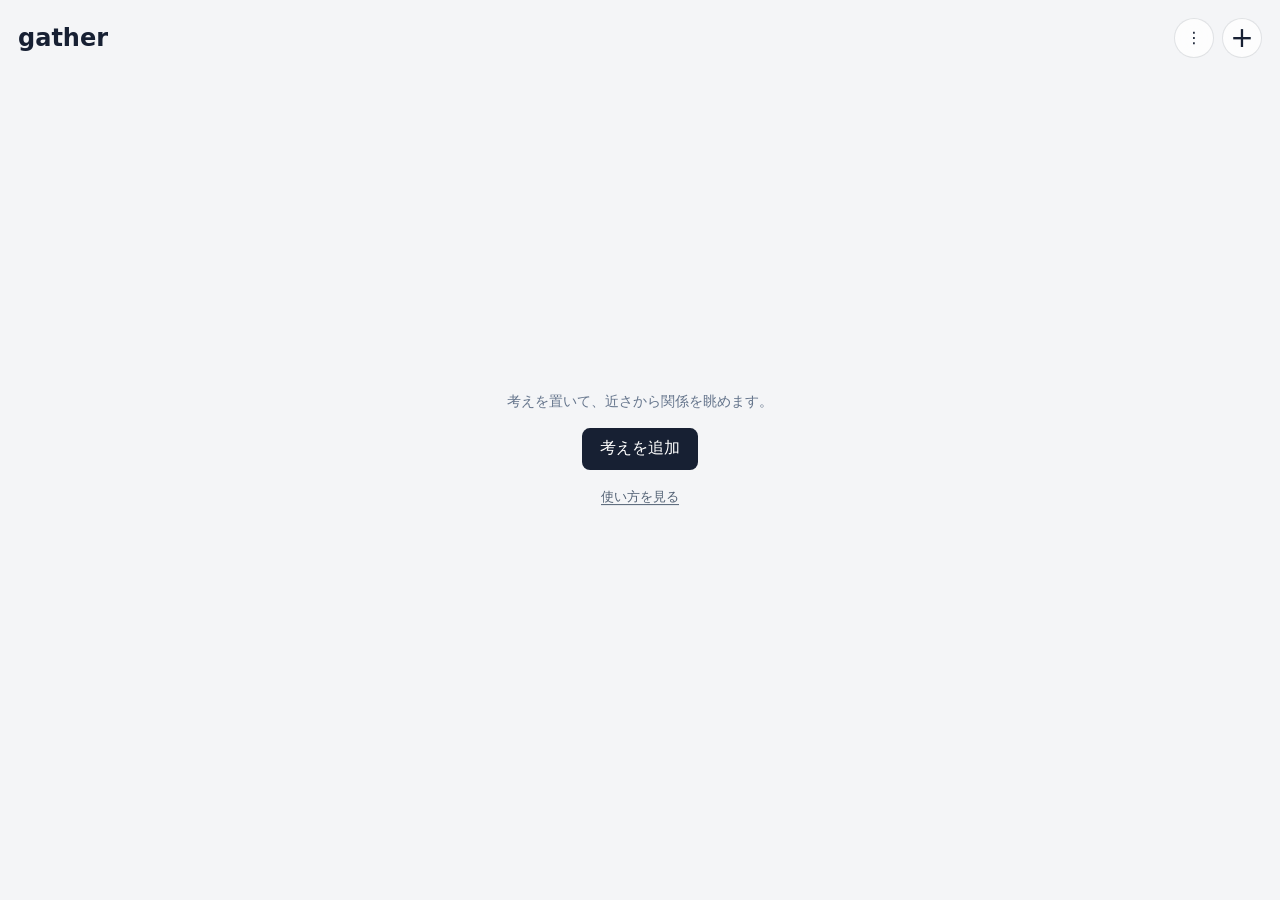
<file: index.html>
<!doctype html>
<html lang="ja">
  <head>
    <meta charset="UTF-8" />
    <meta name="viewport" content="width=device-width, initial-scale=1.0, viewport-fit=cover" />
    <meta name="theme-color" content="#f4f5f7" />
    <meta name="apple-mobile-web-app-capable" content="yes" />
    <meta name="apple-mobile-web-app-status-bar-style" content="default" />
    <meta name="description" content="思考を円で表示し、似た考えが近づき相反する考えが離れる様子を眺めるアプリ。" />
    <meta property="og:title" content="gather" />
    <meta property="og:description" content="思考を円で表示し、似た考えが近づき相反する考えが離れる様子を眺めるアプリ。" />
    <meta property="og:url" content="https://junkoma2.github.io/gather/" />
    <meta property="og:type" content="website" />
    <title>gather</title>
    <link rel="stylesheet" href="./styles.css" />
  </head>
  <body>
    <main class="app-shell">
      <header class="app-header">
        <h1>gather</h1>
        <div class="header-actions">
          <div class="menu-wrapper">
            <button id="menu-button" class="icon-button" type="button" aria-label="メニューを開く" aria-expanded="false" aria-haspopup="true">⋮</button>
            <div class="action-menu" role="menu" hidden>
              <div class="blend-control">
                <button id="blend-mode" class="action-menu-item" type="button" role="menuitem" aria-label="2つの円を選んで色を近づける" aria-describedby="blend-help">つなぐ</button>
                <p id="blend-help" class="blend-help">2つの円を順番に選ぶと、最初の円の色が次の円へ近づきます。</p>
                <div class="blend-strength-row">
                  <span class="blend-strength-label">強さ</span>
                  <input id="blend-strength" type="range" min="1" max="100" value="30" aria-label="近づける強さ" />
                </div>
              </div>
              <button id="open-help" type="button" role="menuitem">使い方</button>
              <button id="check-update" type="button" role="menuitem" aria-label="更新を確認">更新を確認</button>
              <button id="export-data" type="button" role="menuitem" aria-label="エクスポート">エクスポート</button>
              <button id="import-data" type="button" role="menuitem" aria-label="インポート">インポート</button>
              <p class="app-version">バージョン <span data-app-version></span></p>
            </div>
          </div>
          <input id="import-file" type="file" accept="application/json" hidden />
          <button id="add-thought" class="icon-button add-button" type="button" aria-label="考えを追加">
            +
          </button>
        </div>
      </header>

      <section class="canvas-panel" aria-label="思考の場">
        <canvas id="gather-canvas" role="img" aria-label="思考の配置図"></canvas>
        <div id="empty-state" class="empty-state">
          <p>考えを置いて、近さから関係を眺めます。</p>
          <button id="empty-state-add" type="button">考えを追加</button>
          <button id="empty-state-help" class="text-button" type="button">使い方を見る</button>
        </div>
        <p id="empty-state-message" class="visually-hidden" aria-live="polite">考えがまだありません。考えを追加できます。</p>
        <div id="thoughts-a11y" class="visually-hidden" aria-live="polite" aria-atomic="true"></div>
        <ul id="thought-list-sr" class="visually-hidden" aria-label="登録済みの考え一覧" aria-live="polite"></ul>
      </section>
    </main>

    <dialog id="thought-dialog" class="thought-dialog">
      <form id="thought-form" class="thought-form">
        <div class="dialog-header">
          <h2 id="dialog-title">考えを追加</h2>
          <button id="close-dialog" class="icon-button" type="button" aria-label="閉じる">×</button>
        </div>

        <label>
          <span>名前</span>
          <input id="title-input" type="text" maxlength="24" placeholder="考えの名前" required />
        </label>

        <label>
          <span>メモ</span>
          <textarea id="note-input" maxlength="240" placeholder="少しだけ残す"></textarea>
        </label>


        <details id="appearance-details" class="appearance-details">
          <summary class="appearance-summary">色・大きさを調整<span class="optional-tag">任意</span></summary>
          <div class="appearance-details-body">
            <fieldset class="color-fieldset">
              <legend>色</legend>
              <div class="rgb-sliders">
                <label class="rgb-label">
                  <span>R</span>
                  <input id="color-r" type="range" min="0" max="255" value="127" class="rgb-slider rgb-r" aria-label="赤（Red）" />
                  <output id="color-r-value" class="rgb-value">127</output>
                </label>
                <label class="rgb-label">
                  <span>G</span>
                  <input id="color-g" type="range" min="0" max="255" value="183" class="rgb-slider rgb-g" aria-label="緑（Green）" />
                  <output id="color-g-value" class="rgb-value">183</output>
                </label>
                <label class="rgb-label">
                  <span>B</span>
                  <input id="color-b" type="range" min="0" max="255" value="190" class="rgb-slider rgb-b" aria-label="青（Blue）" />
                  <output id="color-b-value" class="rgb-value">190</output>
                </label>
              </div>
              <div class="color-preview-row">
                <span class="color-preview-swatch" id="color-preview-swatch"></span>
              </div>
              <input id="color-input" type="color" value="#7fb7be" hidden />
            </fieldset>

            <div class="size-field">
              <span>大きさ</span>
              <div class="size-slider-row">
                <input id="size-input" type="range" min="18" max="64" value="32" />
                <svg id="size-preview" class="size-preview" viewBox="0 0 64 64" width="64" height="64" aria-hidden="true">
                  <circle id="size-preview-circle" cx="32" cy="32" r="16" fill="#7fb7be" opacity="0.72" />
                </svg>
              </div>
              <div class="size-labels" aria-hidden="true">
                <span>小</span>
                <span>大</span>
              </div>
            </div>
          </div>
        </details>

        <div class="dialog-actions">
          <button id="delete-thought" class="secondary-button danger-button" type="button">削除</button>
          <button id="duplicate-thought" class="secondary-button" type="button" hidden>複製</button>
          <button id="save-thought" type="submit">保存</button>
        </div>
      </form>
    </dialog>

    <!-- 円タップ時アクションメニュー -->
    <div id="circle-action-menu" class="circle-action-menu" hidden role="menu" aria-label="円のアクション">
      <button id="circle-edit" type="button" role="menuitem">編集</button>
      <button id="circle-delete" type="button" role="menuitem" class="danger">削除</button>
    </div>

    <!-- ドラッグ重なり時「つなぐ」ポップアップ -->
    <div id="blend-popup" class="blend-popup" hidden role="dialog" aria-label="色をつなぐ">
      <span class="blend-popup-label">色を近づけますか？</span>
      <div class="blend-popup-actions">
        <button id="blend-popup-confirm" type="button">つなぐ</button>
        <button id="blend-popup-cancel" type="button" class="secondary">キャンセル</button>
      </div>
    </div>

    <!-- 確認ダイアログ（window.confirm の代替） -->
    <dialog id="help-dialog" class="help-dialog" aria-labelledby="help-dialog-title">
      <div class="dialog-header">
        <h2 id="help-dialog-title">使い方</h2>
        <button id="close-help" class="icon-button" type="button" aria-label="使い方を閉じる">×</button>
      </div>
      <div class="help-content">
        <section><h3>考えを置く</h3><p>右上の＋から考えを追加します。円はドラッグして、気になる位置へ動かせます。</p></section>
        <section><h3>近さを眺める</h3><p>色が近い考え同士は引き合い、色が離れた考え同士は遠ざかります。動きながら変わる関係を眺めてみてください。</p></section>
        <section><h3>考えをつなぐ</h3><p>メニューの「つなぐ」で2つの円を順番に選ぶと、最初の円の色が次の円へ近づきます。強さも調整できます。</p></section>
      </div>
    </dialog>

    <dialog id="confirm-dialog" class="confirm-dialog">
      <p id="confirm-dialog-message"></p>
      <div class="confirm-dialog-actions">
        <button id="confirm-dialog-cancel" type="button" class="secondary-button">キャンセル</button>
        <button id="confirm-dialog-ok" type="button" class="danger-button">OK</button>
      </div>
    </dialog>

    <p id="status-message" class="status-message" role="status" aria-live="polite"></p>
    <script src="./version.js"></script>
    <script src="./dataIntegrity.js"></script>
    <script src="./script.js"></script>
  </body>
</html>
</file>
<file: styles.css>
:root {
  color-scheme: light;
  font-family:
    "Hiragino Kaku Gothic ProN",
    "Yu Gothic",
    "Noto Sans JP",
    system-ui,
    sans-serif;
  color: #172033;
  background: #f4f5f7;
}

* {
  box-sizing: border-box;
  -webkit-user-select: none;
  user-select: none;
}

html,
body {
  width: 100%;
  min-height: 100%;
  background: #f4f5f7;
}

body {
  margin: 0;
  background: #f4f5f7;
}

button,
input,
textarea {
  font: inherit;
}

input,
textarea {
  -webkit-user-select: text;
  user-select: text;
}

button {
  cursor: pointer;
}

/* キーボード操作時のフォーカスリング (#36) */
:focus-visible {
  outline: 2px solid #172033;
  outline-offset: 2px;
  border-radius: 4px;
}

/* タッチ操作時はフォーカスリングを非表示 */
:focus:not(:focus-visible) {
  outline: none;
}

.app-shell {
  position: relative;
  min-height: 100svh;
  overflow: hidden;
}

.app-header {
  position: absolute;
  z-index: 2;
  top: calc(18px + env(safe-area-inset-top, 0px));
  left: calc(18px + env(safe-area-inset-left, 0px));
  right: calc(18px + env(safe-area-inset-right, 0px));
  display: flex;
  align-items: center;
  justify-content: space-between;
  pointer-events: none;
}

.header-actions {
  display: flex;
  align-items: center;
  gap: 8px;
  flex-shrink: 0;
  pointer-events: auto;
}

.blend-control {
  display: flex;
  flex-direction: column;
  gap: 0;
  border-bottom: 1px solid rgba(23, 32, 51, 0.06);
}

.action-menu-item {
  width: 100%;
  padding: 10px 14px;
  border: 0;
  border-radius: 0;
  background: transparent;
  color: #172033;
  font-size: 13px;
  text-align: left;
  cursor: pointer;
}

.action-menu-item:hover {
  background: rgba(23, 32, 51, 0.06);
}

.action-menu-item.is-active {
  color: #fff;
  background: #172033;
}

.blend-strength-row {
  display: flex;
  align-items: center;
  gap: 8px;
  padding: 0 14px 10px;
}

.blend-strength-label {
  font-size: 12px;
  color: #64748b;
  white-space: nowrap;
  flex-shrink: 0;
}

#blend-strength {
  flex: 1;
  min-width: 0;
  height: 4px;
  accent-color: #172033;
  cursor: pointer;
}

.app-header h1 {
  margin: 0;
  font-size: 24px;
  letter-spacing: 0;
  min-width: 0;
}

.icon-button {
  display: inline-grid;
  width: 40px;
  height: 40px;
  place-items: center;
  border: 1px solid rgba(23, 32, 51, 0.12);
  border-radius: 999px;
  background: rgba(255, 255, 255, 0.76);
  color: #172033;
  line-height: 1;
  backdrop-filter: blur(12px);
}

.icon-button:focus-visible {
  border-radius: 999px;
}

.add-button {
  font-size: 28px;
}

.text-button {
  width: auto;
  min-width: 40px;
  padding: 0 10px;
  border-radius: 999px;
  font-size: 13px;
}

.icon-button.is-active {
  background: #172033;
  color: #fff;
  border-color: #172033;
}

.menu-wrapper {
  position: relative;
}

.action-menu {
  position: absolute;
  top: calc(100% + 6px);
  right: 0;
  z-index: 10;
  display: flex;
  flex-direction: column;
  width: min(260px, calc(100vw - 24px));
  border: 1px solid rgba(23, 32, 51, 0.12);
  border-radius: 10px;
  background: rgba(255, 255, 255, 0.96);
  backdrop-filter: blur(12px);
  overflow: hidden;
  box-shadow: 0 8px 24px rgba(23, 32, 51, 0.12);
}

.action-menu[hidden] {
  display: none;
}

.action-menu button {
  width: 100%;
  padding: 10px 14px;
  border: 0;
  border-radius: 0;
  background: transparent;
  color: #172033;
  font-size: 13px;
  text-align: left;
}

.action-menu button:hover {
  background: rgba(23, 32, 51, 0.06);
}

.blend-help {
  margin: -2px 14px 10px;
  color: #64748b;
  font-size: 12px;
  line-height: 1.55;
}

.action-menu .app-version {
  margin: 0;
  border-top: 1px solid rgba(23, 32, 51, 0.06);
  color: #94a3b8;
  font-size: 11px;
  padding: 8px 14px;
  text-align: left;
}

.canvas-panel {
  position: relative;
  min-height: 100svh;
}

#gather-canvas {
  display: block;
  width: 100%;
  height: 100svh;
  touch-action: none;
}

.empty-state {
  position: absolute;
  z-index: 1;
  top: 50%;
  left: 50%;
  display: grid;
  justify-items: center;
  gap: 14px;
  width: min(320px, calc(100% - 48px));
  text-align: center;
  transform: translate(-50%, -50%);
}

.empty-state p {
  margin: 0;
  color: #64748b;
  font-size: 14px;
  line-height: 1.7;
}

.empty-state button {
  min-height: 42px;
  padding: 0 18px;
  border: 0;
  border-radius: 8px;
  background: #172033;
  color: #fff;
}

.empty-state .text-button {
  min-height: auto;
  padding: 4px 8px;
  background: transparent;
  color: #526174;
  text-decoration: underline;
  text-underline-offset: 3px;
}

.help-dialog {
  width: min(440px, calc(100% - 32px));
  max-height: min(640px, calc(100svh - 32px));
  margin: auto;
  border: 0;
  border-radius: 16px;
  background: #fff;
  color: #172033;
  padding: 20px;
  box-shadow: 0 24px 60px rgba(23, 32, 51, 0.2);
}

.help-dialog::backdrop {
  background: rgba(23, 32, 51, 0.32);
  backdrop-filter: blur(2px);
}

.help-content {
  display: grid;
  gap: 20px;
  margin-top: 18px;
}

.help-content section {
  display: grid;
  gap: 6px;
}

.help-content h3,
.help-content p {
  margin: 0;
}

.help-content h3 {
  font-size: 15px;
}

.help-content p {
  color: #526174;
  font-size: 14px;
  line-height: 1.75;
}


/* ボトムシートダイアログ */
.thought-dialog {
  position: fixed;
  bottom: 0;
  left: 0;
  right: 0;
  top: auto;
  width: 100%;
  max-width: 480px;
  margin: 0 auto;
  border: 0;
  border-radius: 16px 16px 0 0;
  padding: 0;
  background: rgba(255, 255, 255, 0.98);
  box-shadow: 0 -8px 32px rgba(23, 32, 51, 0.12);
  max-height: 90svh;
  overflow-y: auto;
  padding-bottom: env(safe-area-inset-bottom, 0px);
}

.thought-dialog::backdrop {
  background: rgba(23, 32, 51, 0.16);
  backdrop-filter: blur(3px);
}

.thought-form {
  display: grid;
  gap: 16px;
  padding: 18px 18px 20px;
}

.dialog-header {
  display: flex;
  align-items: center;
  justify-content: space-between;
  gap: 12px;
}

.dialog-header h2 {
  margin: 0;
  font-size: 18px;
  letter-spacing: 0;
}

.thought-form label,
.color-fieldset {
  display: grid;
  gap: 7px;
  margin: 0;
  color: #64748b;
  font-size: 14px;
}

.thought-form input[type="text"],
.thought-form textarea {
  width: 100%;
  border: 1px solid #d8dde5;
  border-radius: 8px;
  background: #fff;
  color: #172033;
}

.thought-form input[type="text"] {
  min-height: 42px;
  padding: 0 12px;
}

.thought-form textarea {
  min-height: 96px;
  resize: vertical;
  padding: 12px;
}

.appearance-details {
  margin: 0;
}

.appearance-summary {
  display: flex;
  align-items: center;
  gap: 6px;
  list-style: none;
  color: #64748b;
  font-size: 14px;
  cursor: pointer;
  user-select: none;
}

.appearance-summary::-webkit-details-marker {
  display: none;
}

.appearance-summary::before {
  content: '';
  width: 6px;
  height: 6px;
  border-right: 1.5px solid #94a3b8;
  border-bottom: 1.5px solid #94a3b8;
  transform: rotate(-45deg);
  transition: transform 160ms ease;
}

.appearance-details[open] .appearance-summary::before {
  transform: rotate(45deg);
}

.optional-tag {
  padding: 1px 7px;
  border-radius: 999px;
  background: #eef1f5;
  color: #94a3b8;
  font-size: 11px;
}

.appearance-details-body {
  display: grid;
  gap: 16px;
  margin-top: 14px;
}

.color-fieldset {
  border: 0;
  padding: 0;
}

.color-fieldset legend {
  padding: 0;
}

/* RGBスライダー */
.rgb-sliders {
  display: grid;
  gap: 10px;
}

.rgb-label {
  display: grid;
  grid-template-columns: 14px 1fr 28px;
  align-items: center;
  gap: 8px;
  color: #64748b;
  font-size: 13px;
  font-weight: 600;
}

.rgb-value {
  text-align: right;
  font-size: 12px;
  color: #94a3b8;
  font-variant-numeric: tabular-nums;
}

.rgb-slider {
  -webkit-appearance: none;
  appearance: none;
  height: 6px;
  border-radius: 999px;
  background: var(--slider-bg, #d8dde5);
  outline: none;
  cursor: pointer;
}

.rgb-slider::-webkit-slider-thumb {
  -webkit-appearance: none;
  appearance: none;
  width: 18px;
  height: 18px;
  border-radius: 999px;
  background: #fff;
  border: 2px solid rgba(23, 32, 51, 0.4);
  cursor: pointer;
  box-shadow: 0 1px 4px rgba(23, 32, 51, 0.16);
}

.rgb-slider::-moz-range-thumb {
  width: 18px;
  height: 18px;
  border-radius: 999px;
  background: #fff;
  border: 2px solid rgba(23, 32, 51, 0.4);
  cursor: pointer;
  box-shadow: 0 1px 4px rgba(23, 32, 51, 0.16);
}

.color-preview-row {
  display: flex;
  align-items: center;
  gap: 8px;
  margin-top: 4px;
}

.color-preview-swatch {
  display: block;
  width: 32px;
  height: 32px;
  border-radius: 999px;
  border: 2px solid rgba(23, 32, 51, 0.08);
  background: #7fb7be;
}

.size-field {
  display: grid;
  gap: 7px;
  color: #64748b;
  font-size: 14px;
}

.size-slider-row {
  display: flex;
  align-items: center;
  gap: 10px;
}

.size-preview {
  flex-shrink: 0;
  overflow: visible;
}

#size-input {
  -webkit-appearance: none;
  appearance: none;
  flex: 1;
  height: 6px;
  border-radius: 999px;
  background: linear-gradient(to right, #b8cfe0 0%, #4a7fa5 100%);
  outline: none;
  cursor: pointer;
}

#size-input::-webkit-slider-thumb {
  -webkit-appearance: none;
  appearance: none;
  width: 18px;
  height: 18px;
  border-radius: 999px;
  background: #fff;
  border: 2px solid #172033;
  cursor: pointer;
}

#size-input::-moz-range-thumb {
  width: 18px;
  height: 18px;
  border-radius: 999px;
  background: #fff;
  border: 2px solid #172033;
  cursor: pointer;
}

.size-labels {
  display: flex;
  justify-content: space-between;
  font-size: 12px;
  color: #94a3b8;
}

.dialog-actions {
  display: flex;
  justify-content: flex-end;
  gap: 10px;
}

.thought-form button[type="submit"],
.secondary-button {
  min-height: 42px;
  border: 0;
  border-radius: 8px;
  padding: 0 14px;
}

.thought-form button[type="submit"] {
  background: #172033;
  color: #fff;
}

.secondary-button {
  background: #eef1f5;
  color: #334155;
}

.danger-button {
  margin-right: auto;
  color: #9f2430;
}

.status-message {
  position: fixed;
  right: 16px;
  bottom: calc(16px + env(safe-area-inset-bottom, 0px));
  z-index: 3;
  margin: 0;
  min-height: 38px;
  border-radius: 8px;
  background: #172033;
  color: #fff;
  padding: 10px 14px;
  opacity: 0;
  pointer-events: none;
  transform: translateY(8px);
  transition: opacity 160ms ease, transform 160ms ease;
}

.status-message:not(:empty) {
  opacity: 1;
  transform: translateY(0);
}




.visually-hidden {
  position: absolute;
  width: 1px;
  height: 1px;
  padding: 0;
  margin: -1px;
  overflow: hidden;
  clip: rect(0, 0, 0, 0);
  white-space: nowrap;
  border: 0;
}

.pull-indicator.complete {
  color: #172033;
}

.pull-indicator.refreshing {
  height: 56px;
  opacity: 1;
  transition: height 0.2s ease, opacity 0.2s ease;
}

.pull-indicator.returning {
  opacity: 0;
  transition: height 0.7s cubic-bezier(0.4, 0, 0.6, 1), opacity 0.7s cubic-bezier(0.4, 0, 0.6, 1);
}

.pull-arrow {
  transition: transform 0.2s ease;
}

.pull-arrow.flip {
  transform: rotate(180deg);
}

@keyframes pull-spin {
  to { transform: rotate(360deg); }
}

.pull-spin {
  animation: pull-spin 0.8s linear infinite;
}

@keyframes pull-check-in {
  from { opacity: 0; transform: scale(0.6); }
  to   { opacity: 1; transform: scale(1); }
}

.pull-check {
  animation: pull-check-in 0.2s cubic-bezier(0.2, 0.8, 0.2, 1) both;
}

@media (prefers-reduced-motion: reduce) {
  .pull-indicator.refreshing,
  .pull-indicator.returning {
    transition: none;
  }

  .pull-spin,
  .pull-check {
    animation: none;
  }

  .pull-arrow {
    transition: none;
  }
}


.visually-hidden {
  position: absolute;
  width: 1px;
  height: 1px;
  padding: 0;
  margin: -1px;
  overflow: hidden;
  clip: rect(0, 0, 0, 0);
  white-space: nowrap;
  border: 0;
}

[hidden] {
  display: none !important;
}

@media (max-width: 640px) {
  .app-header {
    top: calc(14px + env(safe-area-inset-top, 0px));
    left: calc(14px + env(safe-area-inset-left, 0px));
    right: calc(14px + env(safe-area-inset-right, 0px));
  }

  .thought-dialog {
    width: 100%;
    border-radius: 12px 12px 0 0;
  }

  .help-dialog {
    width: calc(100% - 24px);
    max-height: calc(100svh - 24px - env(safe-area-inset-top, 0px) - env(safe-area-inset-bottom, 0px));
    padding: 18px;
  }

  .header-actions {
    gap: 6px;
  }
}

/* --- 円アクションメニュー --- */
.circle-action-menu {
  position: fixed;
  z-index: 20;
  display: flex;
  flex-direction: column;
  min-width: 100px;
  border: 1px solid rgba(23, 32, 51, 0.12);
  border-radius: 10px;
  background: rgba(255, 255, 255, 0.96);
  backdrop-filter: blur(12px);
  -webkit-backdrop-filter: blur(12px);
  overflow: hidden;
  box-shadow: 0 8px 24px rgba(23, 32, 51, 0.14);
  animation: popup-in 0.14s cubic-bezier(0.2, 0.8, 0.2, 1) both;
}

.circle-action-menu button {
  width: 100%;
  padding: 11px 16px;
  border: 0;
  border-radius: 0;
  background: transparent;
  color: #172033;
  font-size: 14px;
  text-align: left;
  cursor: pointer;
}

.circle-action-menu button:hover {
  background: rgba(23, 32, 51, 0.06);
}

.circle-action-menu button.danger {
  color: #9f2430;
}

/* --- ドラッグ重なり「つなぐ」ポップアップ --- */
.blend-popup {
  position: fixed;
  z-index: 20;
  display: flex;
  flex-direction: column;
  gap: 10px;
  min-width: 160px;
  padding: 14px 16px;
  border: 1px solid rgba(23, 32, 51, 0.12);
  border-radius: 12px;
  background: rgba(255, 255, 255, 0.96);
  backdrop-filter: blur(12px);
  -webkit-backdrop-filter: blur(12px);
  box-shadow: 0 8px 24px rgba(23, 32, 51, 0.14);
  animation: popup-in 0.14s cubic-bezier(0.2, 0.8, 0.2, 1) both;
}

.blend-popup-label {
  font-size: 13px;
  color: #64748b;
}

.blend-popup-actions {
  display: flex;
  gap: 8px;
}

.blend-popup-actions button {
  flex: 1;
  padding: 8px 10px;
  border: 0;
  border-radius: 8px;
  font-size: 13px;
  font: inherit;
  cursor: pointer;
  background: #172033;
  color: #fff;
}

.blend-popup-actions button.secondary {
  background: #eef1f5;
  color: #334155;
}

@keyframes popup-in {
  from { opacity: 0; transform: scale(0.92) translateY(-4px); }
  to   { opacity: 1; transform: scale(1) translateY(0); }
}

@media (prefers-reduced-motion: reduce) {
  .circle-action-menu,
  .blend-popup {
    animation: none;
  }
}

/* 確認ダイアログ */
.confirm-dialog {
  position: fixed;
  top: 50%;
  left: 50%;
  transform: translate(-50%, -50%);
  width: min(90%, 320px);
  border: 0;
  border-radius: 12px;
  padding: 24px;
  background: #fff;
  box-shadow: 0 8px 32px rgba(23, 32, 51, 0.18);
}

.confirm-dialog::backdrop {
  background: rgba(23, 32, 51, 0.16);
  backdrop-filter: blur(3px);
}

.confirm-dialog p {
  margin: 0 0 20px;
  font-size: 15px;
  line-height: 1.5;
  color: #172033;
}

.confirm-dialog-actions {
  display: flex;
  gap: 8px;
  justify-content: flex-end;
}
</file>
